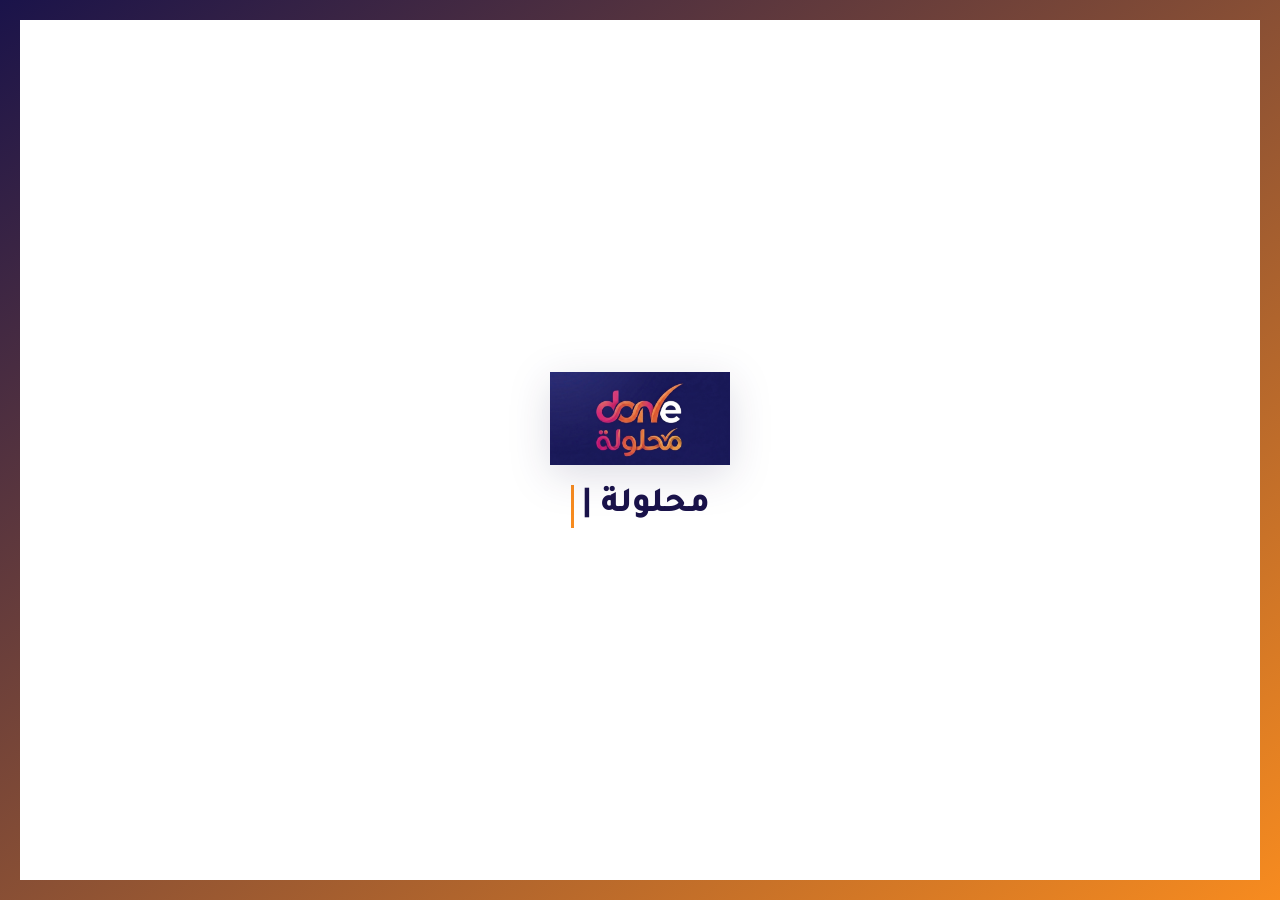
<file: index.html>
<!DOCTYPE html>
<html lang="ar" dir="rtl">
<head>
    <meta charset="UTF-8">
    <meta name="viewport" content="width=device-width, initial-scale=1.0">
    <title>محلولة | Done - الواجهة الرئيسية</title>
    <link rel="stylesheet" href="css/style.css">
</head>
<body>

    <div id="splash-screen" class="splash-container">
        <img src="logo.png" onerror="this.src='https://cdn-icons-png.flaticon.com/512/1055/1055661.png'" class="splash-logo" alt="Logo">
        <div id="typing-text" class="typing-effect"></div>
    </div>

    <header class="top-nav">
        <div class="nav-logo-group">
            <img src="logo.png" onerror="this.src='https://cdn-icons-png.flaticon.com/512/1055/1055661.png'" class="nav-logo" alt="Logo">
            <span class="nav-title">محلولة (Done)</span>
        </div>
        <div style="flex-grow: 1; height: 40px; cursor: default;" onclick="triggerSecretAdmin()"></div>
        <div id="auth-actions">
            <button class="btn btn-blue" onclick="simulateGoogleLogin()">تسجيل دخول عبر Gmail</button>
            <button class="btn btn-outline" style="margin-right: 10px;" onclick="enterAsGuest()">دخول كضيف</button>
        </div>
    </header>

    <div id="customer-market-anchor" class="container">
        <div style="display: flex; gap: 15px; margin-bottom: 30px; overflow-x: auto; padding-bottom: 10px;">
            <button class="btn btn-orange" id="tab-orders" onclick="switchCategory('all')">كل المنتجات</button>
            <button class="btn btn-outline" id="tab-farms" onclick="switchCategory('farms')">حجز المزارع والشاليهات</button>
            <button class="btn btn-outline" id="tab-restaurants" onclick="switchCategory('restaurants')">المطاعم والكافيهات</button>
        </div>

        <h2>المنتجات والخدمات المتاحة</h2>
        <div id="products-marketplace" class="grid"></div>

        <h2 style="margin-top: 50px;">تتبع طلباتي الحالية</h2>
        <div id="my-orders-panel" class="grid"></div>
    </div>

    <div class="floating-container">
        <div class="fab fab-ai" onclick="runAIGuide('customer')">🤖</div>
        <div class="fab fab-wa" onclick="window.open('https://wa.me/962771965336?text=مرحبا الدعم الفني لتطبيق محلولة، أريد الاستفسار عن خدمة...')">💬</div>
    </div>

    <script src="js/app.js"></script>
    <script>
        let currentCategory = 'all';
        let isGuest = true;

        function simulateGoogleLogin() {
            let email = prompt("قم بإدخال بريد الجيميل الخاص بك (حقيقي 100%):", "user@gmail.com");
            if(email && email.includes('@')) {
                isGuest = false;
                sessionStorage.setItem('customer_email', email);
                document.getElementById('auth-actions').innerHTML = `<span style='font-weight:700;'>${email}</span>`;
                alert("تم تسجيل الدخول بنجاح عبر حساب Google الخاص بك.");
                renderCustomerMarket();
            }
        }

        function enterAsGuest() {
            isGuest = true;
            document.getElementById('auth-actions').innerHTML = `<span style='color: var(--orange); font-weight:700;'>وضع الضيف</span>`;
            renderCustomerMarket();
        }

        function switchCategory(cat) {
            currentCategory = cat;
            renderCustomerMarket();
        }

        function renderCustomerMarket() {
            const grid = document.getElementById('products-marketplace');
            const allProducts = getProducts();
            const allStores = getStores();
            grid.innerHTML = '';

            // تصفية المنتجات حسب القسم والتاجر المعتمد فقط
            const filtered = allProducts.filter(p => {
                const store = allStores.find(s => s.id === p.storeId);
                if (!store || !store.approved) return false;
                return currentCategory === 'all' || p.category === currentCategory;
            });

            if(filtered.length === 0) {
                grid.innerHTML = `<p style="grid-column: 1/-1; text-align:center; color: var(--text-muted);">لا توجد منتجات متوفرة حالياً في هذا القسم.</p>`;
            }

            filtered.forEach(p => {
                const store = allStores.find(s => s.id === p.storeId);
                const isSoldOut = p.stock <= 0;
                
                grid.innerHTML += `
                    <div class="card" style="${isSoldOut ? 'opacity: 0.6;' : ''}">
                        <div class="stock-badge ${isSoldOut ? 'sold-out' : ''}">${isSoldOut ? 'Sold Out' : 'متوفر: ' + p.stock}</div>
                        <h3 style="margin-top: 15px;">${p.name}</h3>
                        <p style="font-size:0.85rem; color: var(--text-muted); margin-bottom:10px;">المتجر: ${store.name}</p>
                        <p style="font-size:0.9rem; margin-bottom:15px;">${p.desc || 'لا يوجد وصف متاح للخدمة'}</p>
                        
                        <div class="price-container">
                            <span> توصيل عادي: <span style="color:var(--dark-blue);">${p.priceNormal} JOD</span></span>
                            <span> توصيل فوري: <span style="color:var(--orange);">${p.priceFast} JOD</span></span>
                        </div>

                        <div class="input-group">
                            <label>نوع التوصيل المطلوب:</label>
                            <select id="delivery-type-${p.id}" ${isSoldOut ? 'disabled' : ''}>
                                <option value="normal">توصيل عادي (${p.priceNormal} JOD)</option>
                                <option value="fast">توصيل فوري (${p.priceFast} JOD)</option>
                            </select>
                        </div>

                        <div class="input-group">
                            <label>الكمية:</label>
                            <input type="number" id="qty-${p.id}" value="1" min="1" max="${p.stock}" ${isSoldOut ? 'disabled' : ''}>
                        </div>

                        <div style="display:flex; gap: 10px;">
                            ${isSoldOut ? 
                                `<button class="btn btn-disabled" style="width:100%;" disabled>Sold Out - نفدت الكمية</button>` :
                                `<button class="btn btn-blue" style="flex:1;" onclick="placeOrder(${p.id})">طلب المنتج</button>`
                            }
                            <button class="btn btn-outline" onclick="window.open('https://wa.me/962771965336?text=مرحبا، أريد الاستفسار عن منتج: ${p.name} لدى متجر: ${store.name}')">تواصل مع التاجر</button>
                        </div>
                    </div>
                `;
            });

            // رسم طلبات المستخدم الحالي المرقّمة والمربوطة بالدعم
            const ordersPanel = document.getElementById('my-orders-panel');
            ordersPanel.innerHTML = '';
            const allOrders = getOrders();
            if(allOrders.length === 0) {
                ordersPanel.innerHTML = `<p style="grid-column:1/-1; color: var(--text-muted);">لم تقم بإجراء أي طلبات بعد.</p>`;
            }
            allOrders.forEach(o => {
                ordersPanel.innerHTML += `
                    <div class="card" style="border-right: 5px solid var(--orange);">
                        <h4>رقم الطلب التسلسلي: #<strong>${o.id}</strong></h4>
                        <p style="margin: 5px 0;">المنتج: ${o.productName} (الكمية: ${o.quantity})</p>
                        <p style="font-size:0.9rem;">السعر الإجمالي: <strong style="color:var(--orange);">${o.totalPrice} JOD</strong> [توصيل: ${o.deliveryType === 'fast' ? 'فوري 🚀' : 'عادي 🚚'}]</p>
                        <button class="btn btn-outline" style="width:100%; margin-top:10px; font-size:0.85rem; padding:8px;" onclick="window.open('https://wa.me/962771965336?text=أواجه مشكلة في الطلب رقم #${o.id}')">تواصل مع الدعم الفني للطلب</button>
                    </div>
                `;
            });
        }

        function placeOrder(productId) {
            if (isGuest) {
                alert("عذراً، لا يمكنك إتمام عملية الطلب في وضع الضيف. يرجى تسجيل الدخول أولاً عبر حساب Gmail!");
                return;
            }
            
            let allProducts = getProducts();
            let prod = allProducts.find(p => p.id === productId);
            let qty = parseInt(document.getElementById(`qty-${productId}`).value);
            let delType = document.getElementById(`delivery-type-${productId}`).value;

            if (qty > prod.stock || qty <= 0) {
                alert("الكمية المطلوبة غير متوفرة في مخزون التاجر حالياً!");
                return;
            }

            // اقتطاع المخزون الفعلي وتحديث البيانات
            prod.stock -= qty;
            saveProducts(allProducts);

            let priceEach = delType === 'fast' ? prod.priceFast : prod.priceNormal;
            let total = priceEach * qty;
            let orderId = Math.floor(100000 + Math.random() * 900000); // توليد رقم طلب تسلسلي فريد

            let newOrder = {
                id: orderId,
                productId: prod.id,
                productName: prod.name,
                storeId: prod.storeId,
                quantity: qty,
                deliveryType: delType,
                totalPrice: total,
                customerEmail: sessionStorage.getItem('customer_email')
            };

            let allOrders = getOrders();
            allOrders.push(newOrder);
            saveOrders(allOrders);

            alert(`تم إرسال طلبك بنظام بنجاح! رقم الطلب الخاص بك: #${orderId}. تم إعلام التاجر والمطور فوراً.`);
            renderCustomerMarket();
        }
    </script>
</body>
</html>
</file>
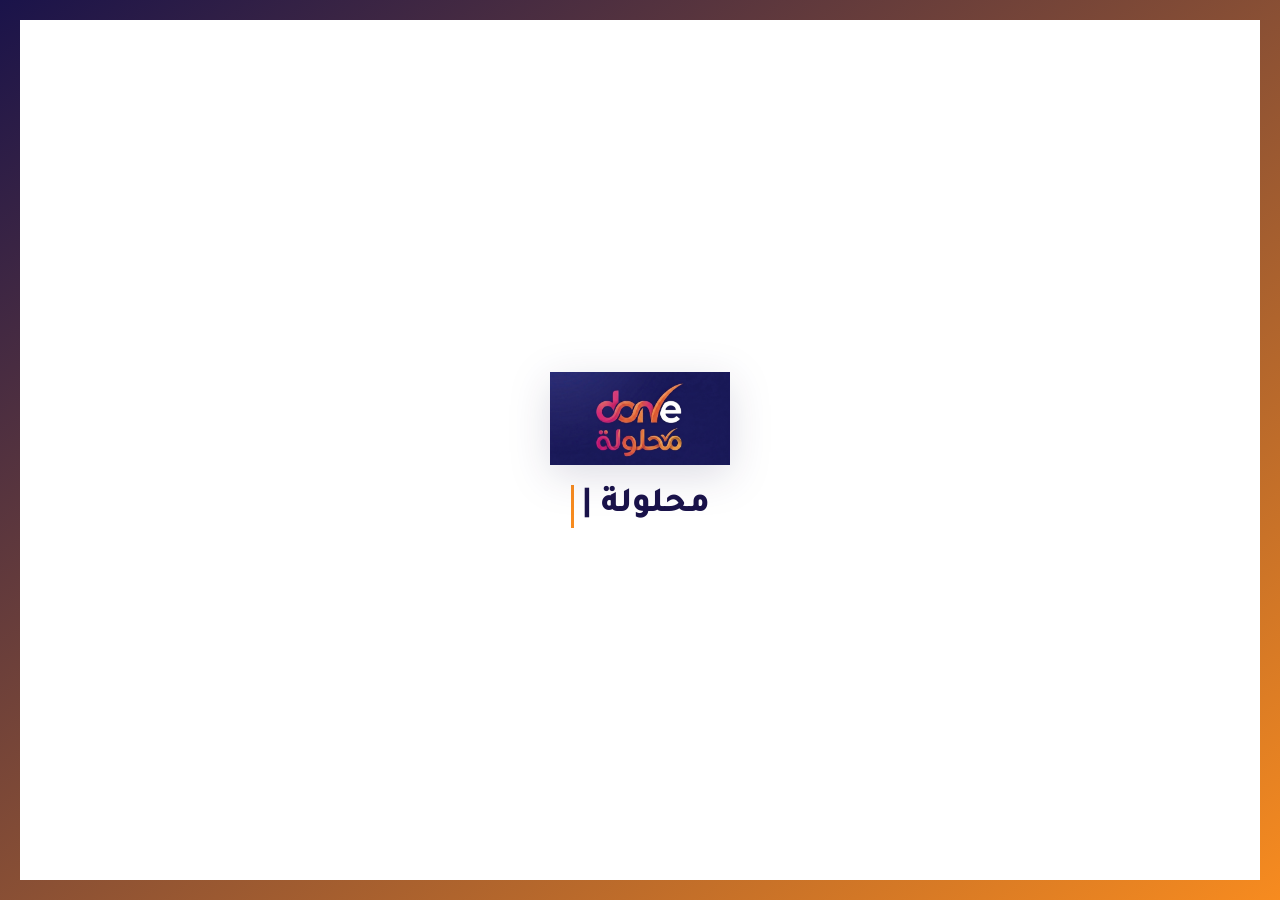
<file: admin.html>
<!DOCTYPE html>
<html lang="ar" dir="rtl">
<head>
    <meta charset="UTF-8">
    <meta name="viewport" content="width=device-width, initial-scale=1.0">
    <title>الكنترول الشامل للمطور | MAZA</title>
    <link rel="stylesheet" href="css/style.css">
</head>
<body>

    <script>
        if(sessionStorage.getItem('done_role') !== 'admin') {
            alert("غير مصرح بالدخول! يرجى الدخول بالطريقة السرية من واجهة الدخول.");
            window.location.href = 'index.html';
        }
    </script>

    <header class="top-nav" style="background-color: var(--dark-blue); border-bottom:3px solid var(--orange);">
        <div class="nav-logo-group">
            <img src="logo.png" onerror="this.src='https://cdn-icons-png.flaticon.com/512/1055/1055661.png'" class="nav-logo">
            <span class="nav-title" style="color:white;">لوحة المطور الأعلى (MAZA)</span>
        </div>
        <button class="btn btn-orange" onclick="sessionStorage.clear(); window.location.href='index.html';">تسجيل خروج المطور</button>
    </header>

    <main class="container" id="admin-dashboard-anchor">
        <h1 style="margin-bottom: 25px;">مراقبة وإدارة صلاحيات النظام الكاملة</h1>

        <div class="grid" style="grid-template-columns: 1fr 1fr;">
            
            <div class="card">
                <h3>إدارة والموافقات على المحلات التجارية والمتاجر</h3>
                <div id="admin-stores-list" style="margin-top:15px; display:flex; flex-direction:column; gap:15px;"></div>
            </div>

            <div class="card">
                <h3>سجل مراقبة العمليات وجدول الطلبيات الشامل الموحد</h3>
                <div id="admin-orders-list" style="margin-top:15px; display:flex; flex-direction:column; gap:15px;"></div>
            </div>

        </div>
    </main>

    <script src="js/app.js"></script>
    <script>
        function renderAdminDashboard() {
            const storesList = document.getElementById('admin-stores-list');
            const ordersList = document.getElementById('admin-orders-list');
            
            const stores = getStores();
            const orders = getOrders();

            // رسم المتاجر وتفعيل أزرار القبول والرفض
            storesList.innerHTML = '';
            if(stores.length === 0) storesList.innerHTML = '<p style="color:var(--text-muted)">لا توجد متاجر مسجلة بالنظام.</p>';
            
            stores.forEach(s => {
                storesList.innerHTML += `
                    <div style="background: var(--bg-light); padding:15px; border-radius:12px; border-left:4px solid ${s.approved ? 'var(--success)' : 'var(--danger)'}">
                        <h5>اسم المحل التجاري: <strong>${s.name}</strong></h5>
                        <p style="font-size:0.85rem; color:var(--text-muted);">الحساب المسؤول: ${s.email} | القسم: ${s.category}</p>
                        <p style="font-size:0.9rem; font-weight:700;">حالة التفعيل على التطبيق: ${s.approved ? '<span style="color:var(--success)">نشط ويعرض منتجاته</span>' : '<span style="color:var(--danger)">موقوف / بانتظار الموافقة</span>'}</p>
                        <div style="margin-top:10px; display:flex; gap:10px;">
                            ${!s.approved ? `<button class="btn btn-blue" style="padding:6px 12px; font-size:0.85rem;" onclick="toggleStoreApproval('${s.id}', true)">موافقة ونشر المتجر</button>` : ''}
                            ${s.approved ? `<button class="btn btn-outline" style="padding:6px 12px; font-size:0.85rem; border-color:var(--danger); color:var(--danger);" onclick="toggleStoreApproval('${s.id}', false)">إلغاء التفعيل والتعطيل</button>` : ''}
                        </div>
                    </div>
                `;
            });

            // رسم ومراقبة كافة الطلبيات الواردة
            ordersList.innerHTML = '';
            if(orders.length === 0) ordersList.innerHTML = '<p style="color:var(--text-muted)">لم يتم إجراء أي عمليات شراء أو حجز بالنظام بعد.</p>';
            
            orders.forEach(o => {
                const targetStore = stores.find(s => s.id === o.storeId);
                ordersList.innerHTML += `
                    <div style="background: var(--bg-light); padding:12px; border-radius:10px; font-size:0.9rem;">
                        <p><strong>الطلب الرقمي المرقم:</strong> #${o.id}</p>
                        <p>المنتج: ${o.productName} (الكمية: ${o.quantity}) -> المتجر: ${targetStore ? targetStore.name : 'غير معروف'}</p>
                        <p style="font-size:0.85rem; color:var(--orange);">المشتري: ${o.customerEmail} | طريقة التوصيل: ${o.deliveryType === 'fast' ? 'فوري' : 'عادي'}</p>
                    </div>
                `;
            });
        }

        function toggleStoreApproval(storeId, status) {
            let stores = getStores();
            let target = stores.find(s => s.id === storeId);
            if(target) {
                target.approved = status;
                saveStores(stores);
                alert(status ? "تمت الموافقة الرسمية على نشر المتجر، وهو متاح حالياً بالواجهة الرئيسية!" : "تم إلغاء تفعيل المتجر وحجبه عن واجهة الزبائن.");
                renderAdminDashboard();
            }
        }
    </script>
</body>
</html>

        <main class="container">
            
            <div class="grid">
                <div class="card">
                    <h3>متاجر بانتظار الموافقة والتفعيل</h3>
                    <div style="padding: 10px; border-bottom: 1px solid #eee;">
                        <p><strong>متجر:</strong> العائلة للمزارع</p>
                        <p><strong>القسم:</strong> المزارع والشاليهات</p>
                        <div style="display: flex; gap: 10px; margin-top: 10px;">
                            <button class="btn btn-brand" style="flex: 1;">موافقة ونشر</button>
                            <button class="btn btn-dark" style="flex: 1; background: var(--danger);">رفض</button>
                        </div>
                    </div>
                </div>

                <div class="card">
                    <h3>جميع الطلبات (مراقبة النظام)</h3>
                    <div style="background: var(--bg-color); padding: 10px; border-radius: 8px;">
                        <p><strong>طلب #1029</strong> - الزبون: محمد - المتجر: الأمل</p>
                        <p>الحالة: بانتظار تأكيد التاجر</p>
                    </div>
                </div>
            </div>

        </main>
    </div>

    <script>
        // الكود المسؤول عن حماية صفحة المطور
        function verifyAdmin() {
            const user = document.getElementById('adminUser').value;
            const pass = document.getElementById('adminPass').value;
            
            if(user === 'MAZA' && pass === 'admin6682') {
                document.getElementById('admin-login').classList.add('hidden');
                document.getElementById('admin-dashboard').classList.remove('hidden');
            } else {
                alert('بيانات غير صحيحة! محاولة دخول غير مصرح بها.');
            }
        }

        function logoutAdmin() {
            window.location.href = 'index.html';
        }
    </script>
</body>
</html>
</file>
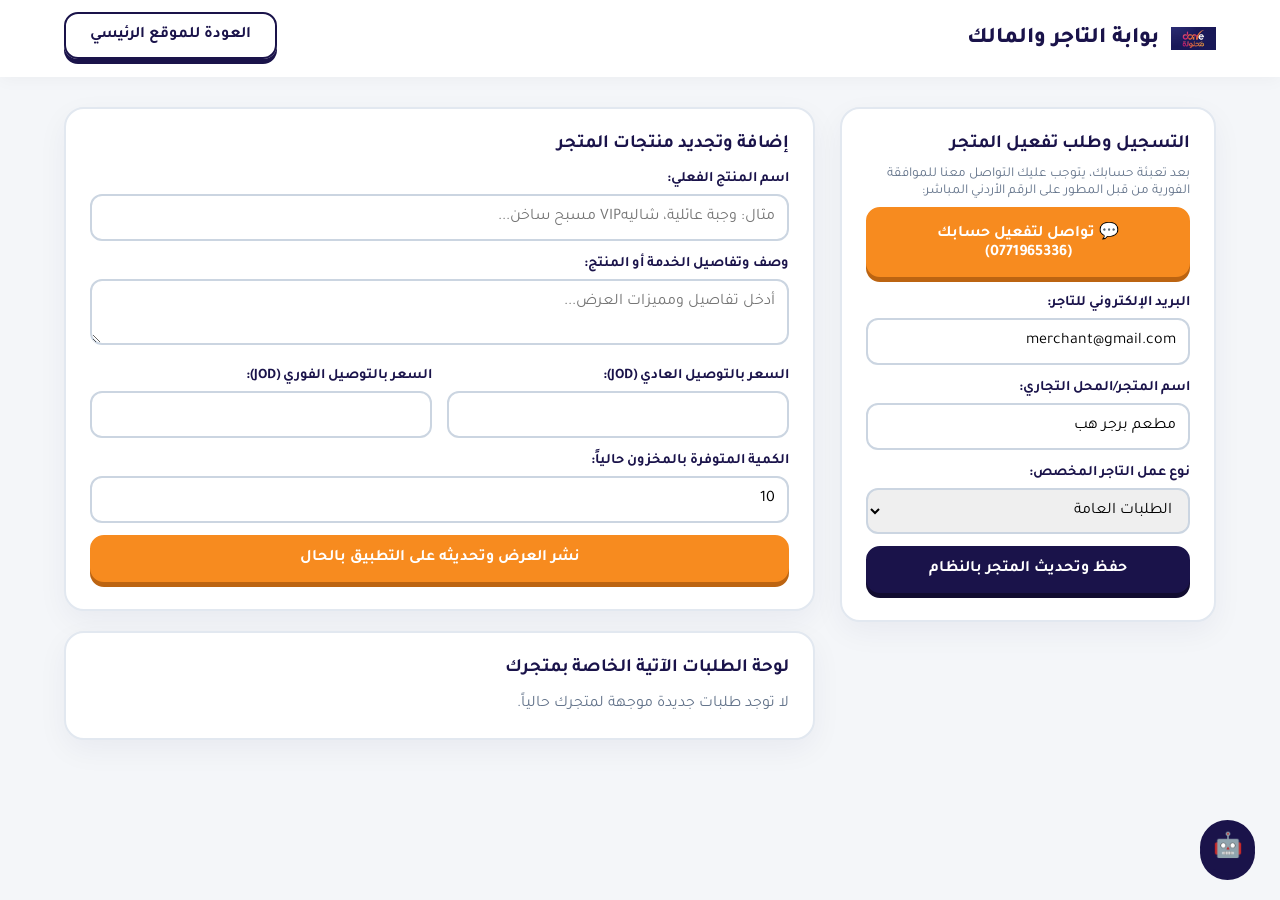
<file: store.html>
<!DOCTYPE html>
<html lang="ar" dir="rtl">
<head>
    <meta charset="UTF-8">
    <meta name="viewport" content="width=device-width, initial-scale=1.0">
    <title>لوحة إدارة المتجر | محلولة</title>
    <link rel="stylesheet" href="css/style.css">
</head>
<body>

    <header class="top-nav">
        <div class="nav-logo-group">
            <img src="logo.png" onerror="this.src='https://cdn-icons-png.flaticon.com/512/1055/1055661.png'" class="nav-logo">
            <span class="nav-title">بوابة التاجر والمالك</span>
        </div>
        <button class="btn btn-outline" onclick="window.location.href='index.html'">العودة للموقع الرئيسي</button>
    </header>

    <main class="container" id="merchant-dashboard-anchor">
        <div class="grid" style="grid-template-columns: 1fr 2fr;">
            
            <div style="display: flex; flex-direction: column; gap: 20px;">
                <div class="card">
                    <h3>التسجيل وطلب تفعيل المتجر</h3>
                    <p style="font-size:0.85rem; color:var(--text-muted); margin: 10px 0;">بعد تعبئة حسابك، يتوجب عليك التواصل معنا للموافقة الفورية من قبل المطور على الرقم الأردني المباشر:</p>
                    
                    <button class="btn btn-orange" style="width: 100%; margin-bottom: 15px;" onclick="window.open('https://wa.me/962771965336?text=مرحبا، قمت بإنشاء حساب متجر جديد على محلولة وأطلب الموافقة والتفعيل من المطور.')">
                        💬 تواصل لتفعيل حسابك (0771965336)
                    </button>

                    <div class="input-group">
                        <label>البريد الإلكتروني للتاجر:</label>
                        <input type="email" id="merchant-email" value="merchant@gmail.com">
                    </div>
                    <div class="input-group">
                        <label>اسم المتجر/المحل التجاري:</label>
                        <input type="text" id="merchant-store-name" value="مطعم برجر هب">
                    </div>
                    <div class="input-group">
                        <label>نوع عمل التاجر المخصص:</label>
                        <select id="merchant-cat">
                            <option value="all">الطلبات العامة</option>
                            <option value="farms">حجز المزارع والشاليهات</option>
                            <option value="restaurants">المطاعم والكافيهات</option>
                        </select>
                    </div>
                    <button class="btn btn-blue" style="width: 100%;" onclick="registerOrUpdateStore()">حفظ وتحديث المتجر بالنظام</button>
                </div>
            </div>

            <div style="display: flex; flex-direction: column; gap: 20px;">
                <div class="card" id="product-add-form">
                    <h3>إضافة وتجديد منتجات المتجر</h3>
                    <div class="input-group" style="margin-top:15px;">
                        <label>اسم المنتج الفعلي:</label>
                        <input type="text" id="prod-name" placeholder="مثال: وجبة عائلية، شاليهVIP مسبح ساخن...">
                    </div>
                    <div class="input-group">
                        <label>وصف وتفاصيل الخدمة أو المنتج:</label>
                        <textarea id="prod-desc" rows="2" placeholder="أدخل تفاصيل ومميزات العرض..."></textarea>
                    </div>
                    <div style="display: flex; gap: 15px;">
                        <div class="input-group" style="flex:1;">
                            <label>السعر بالتوصيل العادي (JOD):</label>
                            <input type="number" id="prod-price-normal" step="0.1">
                        </div>
                        <div class="input-group" style="flex:1;">
                            <label>السعر بالتوصيل الفوري (JOD):</label>
                            <input type="number" id="prod-price-fast" step="0.1">
                        </div>
                    </div>
                    <div class="input-group">
                        <label>الكمية المتوفرة بالمخزون حالياً:</label>
                        <input type="number" id="prod-stock" min="1" value="10">
                    </div>
                    <button class="btn btn-orange" style="width:100%;" onclick="merchantAddProduct()">نشر العرض وتحديثه على التطبيق بالحال</button>
                </div>

                <div class="card">
                    <h3>لوحة الطلبات الآتية الخاصة بمتجرك</h3>
                    <div id="merchant-specific-orders" style="margin-top: 15px; display: flex; flex-direction: column; gap: 15px;"></div>
                </div>
            </div>

        </div>
    </main>

    <div class="floating-container">
        <div class="fab fab-ai" onclick="runAIGuide('merchant')">🤖</div>
    </div>

    <script src="js/app.js"></script>
    <script>
        function registerOrUpdateStore() {
            const email = document.getElementById('merchant-email').value;
            const name = document.getElementById('merchant-store-name').value;
            const cat = document.getElementById('merchant-cat').value;

            let stores = getStores();
            let existing = stores.find(s => s.email === email);

            if (existing) {
                existing.name = name;
                existing.category = cat;
                alert("تم تحديث بيانات متجرك بنجاح بالنظام المحلي.");
            } else {
                stores.push({
                    id: 'store_' + Date.now(),
                    name: name,
                    category: cat,
                    approved: false, // بانتظار موافقة المطور المباشرة
                    email: email
                });
                alert("تم تسجيل متجرك الجديد بنجاح! وهو الآن (بانتظار موافقة المطور من لوحة التحكم) ليظهر للزبائن.");
            }
            saveStores(stores);
            renderMerchantDashboard();
        }

        function merchantAddProduct() {
            const email = document.getElementById('merchant-email').value;
            const stores = getStores();
            const currentStore = stores.find(s => s.email === email);

            if(!currentStore) {
                alert("خطأ: يرجى حفظ المتجر أولاً لتثبيت المعرف الخاص بك!");
                return;
            }

            const name = document.getElementById('prod-name').value;
            const desc = document.getElementById('prod-desc').value;
            const pNormal = parseFloat(document.getElementById('prod-price-normal').value);
            const pFast = parseFloat(document.getElementById('prod-price-fast').value);
            const stock = parseInt(document.getElementById('prod-stock').value);

            if(!name || isNaN(pNormal) || isNaN(pFast) || isNaN(stock)) {
                alert("يرجى تعبئة كافة البيانات والأسعار بشكل هندسي سليم وصحيح!");
                return;
            }

            let products = getProducts();
            products.push({
                id: Math.floor(1000 + Math.random() * 9000),
                storeId: currentStore.id,
                name: name,
                desc: desc,
                priceNormal: pNormal,
                priceFast: pFast,
                stock: stock,
                category: currentStore.category
            });

            saveProducts(products);
            alert("تم نشر وتحديث المنتج الجديد في قاعدة بيانات النظام بنجاح!");
            
            // مسح الحقول للإدخال التالي
            document.getElementById('prod-name').value = '';
            document.getElementById('prod-desc').value = '';
            renderMerchantDashboard();
        }

        function renderMerchantDashboard() {
            const email = document.getElementById('merchant-email').value;
            const stores = getStores();
            const currentStore = stores.find(s => s.email === email);
            const orderListContainer = document.getElementById('merchant-specific-orders');
            
            orderListContainer.innerHTML = '';

            if(!currentStore) {
                orderListContainer.innerHTML = '<p style="color:var(--text-muted)">قم بتثبيت حساب متجرك أولاً لعرض طلبات زبائنك.</p>';
                return;
            }

            const allOrders = getOrders();
            const myOrders = allOrders.filter(o => o.storeId === currentStore.id);

            if(myOrders.length === 0) {
                orderListContainer.innerHTML = '<p style="color:var(--text-muted)">لا توجد طلبات جديدة موجهة لمتجرك حالياً.</p>';
                return;
            }

            myOrders.forEach(o => {
                orderListContainer.innerHTML += `
                    <div style="background: var(--bg-light); padding: 15px; border-radius:12px; border-right: 4px solid var(--dark-blue);">
                        <h5>رقم الطلب الموحد: #<strong>${o.id}</strong></h5>
                        <p style="font-size:0.9rem; margin:4px 0;">المنتج المطلـوب: <strong>${o.productName}</strong> (الكمية: ${o.quantity})</p>
                        <p style="font-size:0.85rem; color: var(--dark-blue);">نوع التوصيل: ${o.deliveryType === 'fast' ? 'فوري 🚀' : 'عادي 🚚'} | إجمالي السعر: ${o.totalPrice} JOD</p>
                        <p style="font-size:0.8rem; color: var(--text-muted);">حساب المشتري: ${o.customerEmail}</p>
                    </div>
                `;
            });
        }
    </script>
</body>
</html>
</file>
<file: css/style.css>
/* ================= إعدادات الخطوط والمتغيرات العالمية ================= */
@import url('https://fonts.googleapis.com/css2?family=Tajawal:wght@400;500;700;800&display=swap');

:root {
    --base-white: #ffffff;
    --dark-blue: #1a134a;
    --dark-blue-hover: #120d33;
    --orange: #f78b1f;
    --orange-hover: #d67212;
    --bg-light: #f4f6f9;
    --text-muted: #64748b;
    --danger: #dc3545;
    --success: #28a745;
    
    /* ظلال هندسية بارزة ثلاثية الأبعاد للأزرار والكروت */
    --btn-blue-shadow: 0 5px 0 #110c30;
    --btn-orange-shadow: 0 5px 0 #bc6411;
    --card-shadow: 0 10px 30px rgba(26, 19, 74, 0.05);
}

* {
    box-sizing: border-box;
    margin: 0;
    padding: 0;
    font-family: 'Tajawal', sans-serif;
    transition: all 0.2s ease-in-out;
}

body {
    background-color: var(--bg-light);
    color: var(--dark-blue);
    direction: rtl;
    overflow-x: hidden;
}

/* ================= شاشة البداية الاحترافية واللوغو ================= */
.splash-container {
    position: fixed;
    top: 0;
    left: 0;
    width: 100%;
    height: 100vh;
    background: var(--base-white);
    /* تدرج وموشح عند الأطراف لحين الوصول للكلمة الرئيسية */
    border: 20px solid transparent;
    border-image: linear-gradient(to bottom right, var(--dark-blue), var(--orange)) 20;
    display: flex;
    flex-direction: column;
    justify-content: center;
    align-items: center;
    z-index: 9999;
}

.splash-logo {
    width: 180px;
    margin-bottom: 20px;
    filter: drop-shadow(0 10px 20px rgba(26, 19, 74, 0.15));
}

.typing-effect {
    font-size: 2.2rem;
    font-weight: 800;
    color: var(--dark-blue);
    border-left: 3px solid var(--orange);
    padding-left: 8px;
    white-space: nowrap;
    animation: blink 0.7s infinite alternate;
}

@keyframes blink {
    from { border-color: var(--orange); }
    to { border-color: transparent; }
}

/* ================= التصميم الهندسي للأزرار البارزة ================= */
.btn {
    padding: 12px 24px;
    border: 2px solid var(--dark-blue);
    border-radius: 14px;
    font-weight: 700;
    font-size: 1rem;
    cursor: pointer;
    display: inline-flex;
    align-items: center;
    justify-content: center;
    gap: 8px;
    position: relative;
    transform: translateY(-3px);
}

.btn-blue {
    background-color: var(--dark-blue);
    color: var(--base-white);
    box-shadow: var(--btn-blue-shadow);
}

.btn-blue:hover {
    background-color: var(--dark-blue-hover);
}

.btn-orange {
    background-color: var(--orange);
    border-color: var(--orange);
    color: var(--base-white);
    box-shadow: var(--btn-orange-shadow);
}

.btn-orange:hover {
    background-color: var(--orange-hover);
    border-color: var(--orange-hover);
}

.btn-outline {
    background-color: transparent;
    color: var(--dark-blue);
    box-shadow: 0 5px 0 var(--dark-blue);
}

.btn:active {
    transform: translateY(2px);
    box-shadow: none;
}

.btn-disabled {
    background-color: #cbd5e1 !important;
    border-color: #cbd5e1 !important;
    color: #64748b !important;
    cursor: not-allowed !important;
    transform: none !important;
    box-shadow: none !important;
}

/* ================= الهيدر والقوائم العلوية ================= */
.top-nav {
    background-color: var(--base-white);
    padding: 15px 5%;
    display: flex;
    align-items: center;
    justify-content: space-between;
    box-shadow: 0 4px 15px rgba(0,0,0,0.03);
    position: sticky;
    top: 0;
    z-index: 900;
}

.nav-logo-group {
    display: flex;
    align-items: center;
    gap: 12px;
}

.nav-logo {
    width: 45px;
    height: 45px;
    object-fit: contain;
}

.nav-title {
    font-size: 1.4rem;
    font-weight: 800;
    color: var(--dark-blue);
}

/* ================= الكروت والشبكة الهندسية ================= */
.container {
    width: 90%;
    max-width: 1200px;
    margin: 30px auto;
}

.grid {
    display: grid;
    grid-template-columns: repeat(auto-fill, minmax(300px, 1fr));
    gap: 25px;
    margin-top: 20px;
}

.card {
    background: var(--base-white);
    border: 2px solid #e2e8f0;
    border-radius: 20px;
    padding: 24px;
    box-shadow: var(--card-shadow);
    position: relative;
    overflow: hidden;
}

.card-img {
    width: 100%;
    height: 180px;
    object-fit: cover;
    border-radius: 14px;
    margin-bottom: 15px;
}

.stock-badge {
    position: absolute;
    top: 15px;
    right: 15px;
    padding: 6px 12px;
    border-radius: 10px;
    font-size: 0.8rem;
    font-weight: 700;
    background: var(--dark-blue);
    color: var(--base-white);
}

.stock-badge.sold-out {
    background: var(--danger);
}

.price-container {
    display: flex;
    justify-content: space-between;
    background: var(--bg-light);
    padding: 12px;
    border-radius: 12px;
    margin: 15px 0;
    font-weight: 700;
}

/* ================= حقول الإدخال والأنماط ================= */
.input-group {
    margin-bottom: 15px;
}

.input-group label {
    display: block;
    font-weight: 700;
    margin-bottom: 6px;
    font-size: 0.9rem;
}

.input-group input, .input-group select, .input-group textarea {
    width: 100%;
    padding: 12px;
    border: 2px solid #cbd5e1;
    border-radius: 12px;
    outline: none;
    font-size: 1rem;
}

.input-group input:focus, .input-group select:focus {
    border-color: var(--orange);
}

/* الأزرار العائمة */
.floating-container {
    position: fixed;
    bottom: 25px;
    right: 25px;
    display: flex;
    flex-direction: column;
    gap: 12px;
    z-index: 1000;
}

.fab {
    width: 55px;
    height: 55px;
    border-radius: 50%;
    border: 2px solid var(--dark-blue);
    display: flex;
    justify-content: center;
    align-items: center;
    cursor: pointer;
    font-size: 1.5rem;
    color: white;
    box-shadow: 0 5px 0 var(--dark-blue);
}

.fab-ai { background-color: var(--dark-blue); }
.fab-wa { background-color: #25D366; border-color: #1ebd54; box-shadow: 0 5px 0 #1ebd54; }
.fab:active { transform: translateY(3px); box-shadow: none; }

.hidden { display: none !important; }
</file>
